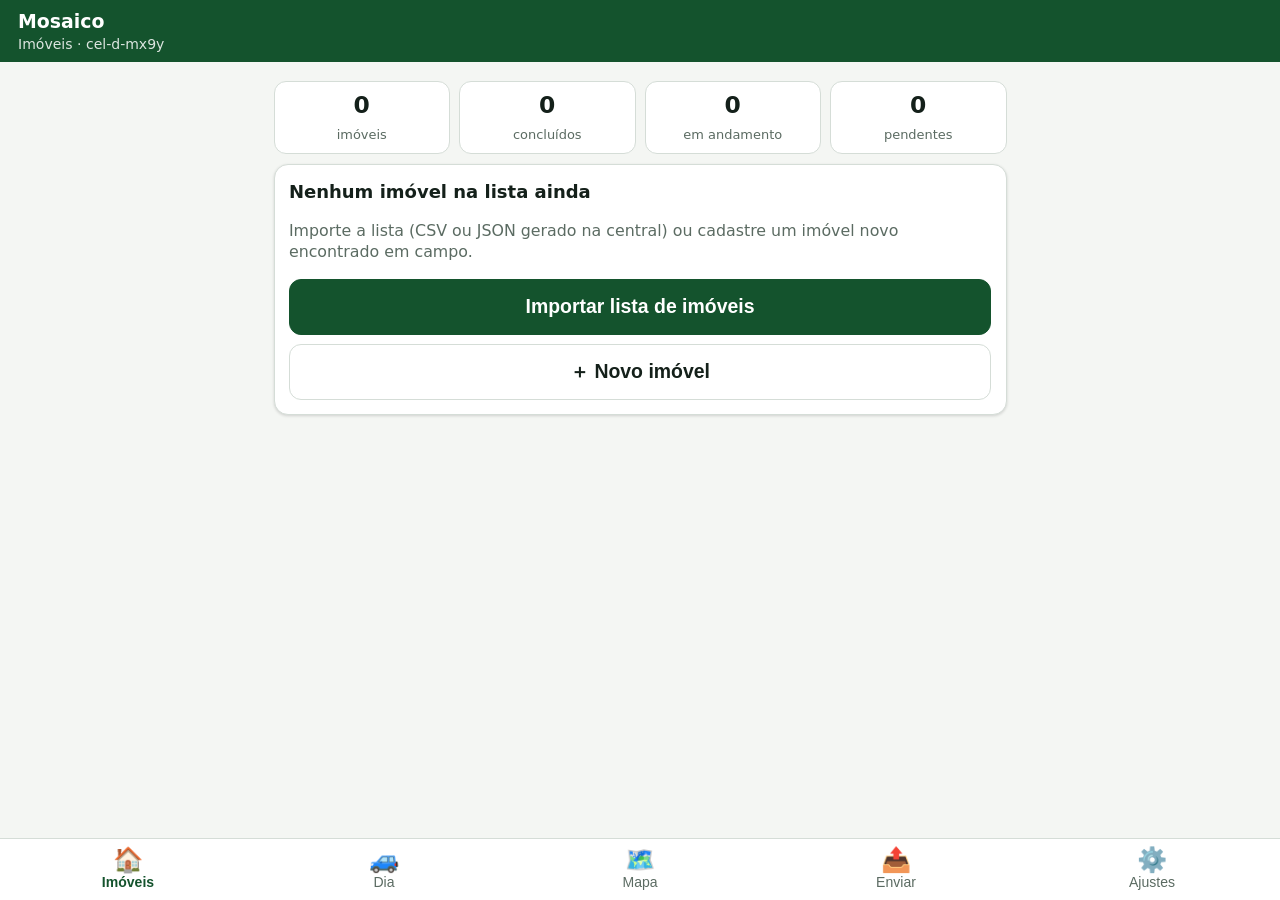
<file: index.html>
<!doctype html>
<html lang="pt-BR">
<head>
<meta charset="utf-8">
<meta name="viewport" content="width=device-width,initial-scale=1">
<title>Mosaico</title>
<meta http-equiv="refresh" content="0; url=app/">
<link rel="canonical" href="app/">
</head>
<body>
<p>Abrindo o Mosaico… <a href="app/">toque aqui se não abrir</a></p>
<script>location.replace("app/");</script>
</body>
</html>
</file>
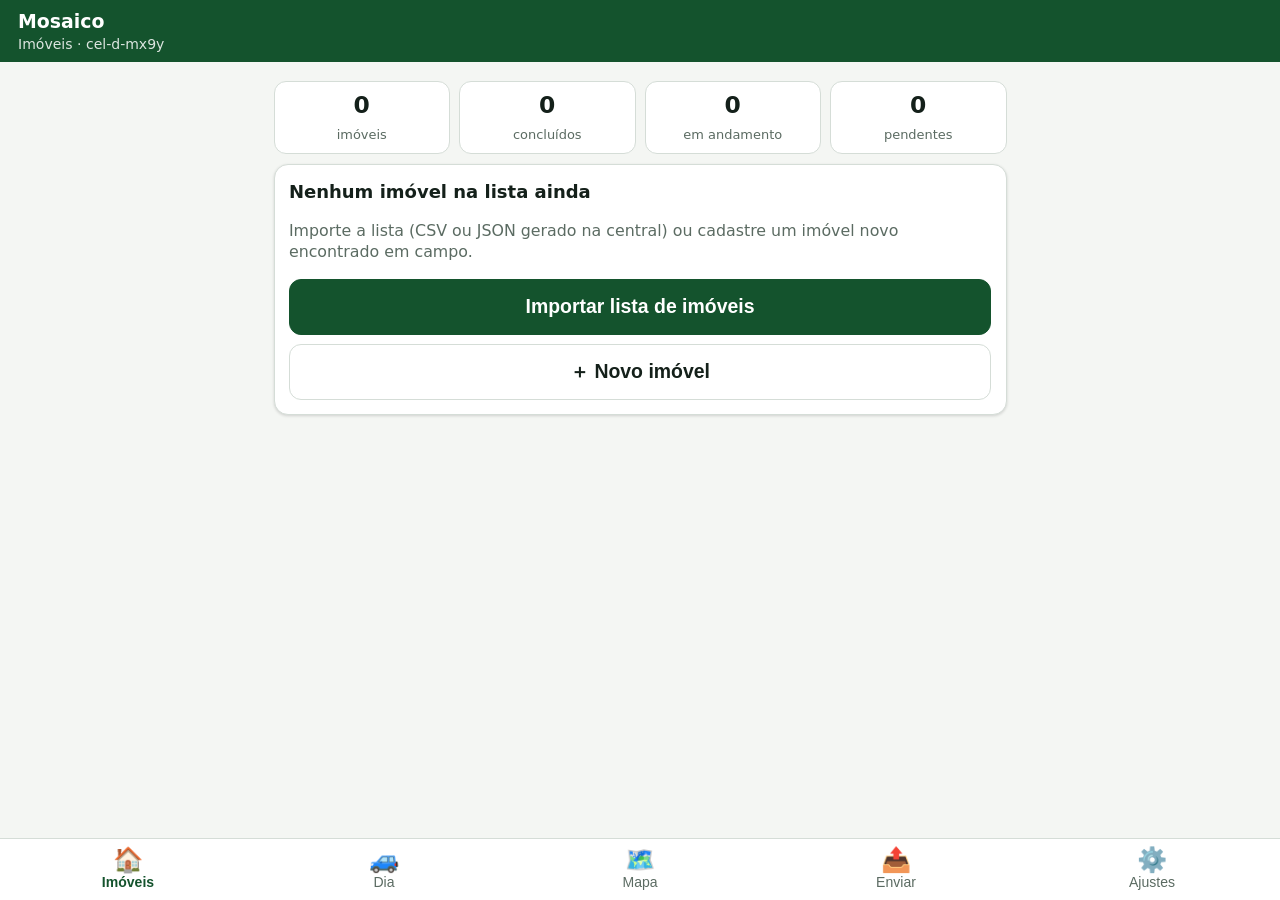
<file: app/index.html>
<!doctype html>
<html lang="pt-BR">
<head>
<meta charset="utf-8">
<meta name="viewport" content="width=device-width, initial-scale=1, viewport-fit=cover">
<meta name="theme-color" content="#14532d">
<meta http-equiv="Content-Security-Policy" content="default-src 'self'; script-src 'self'; style-src 'self' 'unsafe-inline'; img-src 'self' blob: data:; connect-src 'self'; worker-src 'self'; manifest-src 'self'; object-src 'none'; base-uri 'self'; form-action 'none'">
<meta name="apple-mobile-web-app-capable" content="yes">
<meta name="mobile-web-app-capable" content="yes">
<meta name="apple-mobile-web-app-title" content="Mosaico">
<link rel="manifest" href="manifest.json">
<link rel="icon" href="icons/icon-192.png">
<link rel="apple-touch-icon" href="icons/icon-192.png">
<link rel="stylesheet" href="vendor/leaflet.css">
<link rel="stylesheet" href="css/app.css">
<title>Mosaico · coletor de campo</title>
</head>
<body>
<div id="app"><p class="boot">Carregando…</p></div>
<div id="toast" class="toast" role="status" aria-live="polite"></div>
<script src="vendor/leaflet.js"></script>
<script src="data/parques.js"></script>
<script src="js/schema.js"></script>
<script src="js/core.js"></script>
<script src="js/validar.js"></script>
<script src="js/csv.js"></script>
<script src="js/db.js"></script>
<script src="js/ui.js"></script>
<script src="js/gps.js"></script>
<script src="js/photo.js"></script>
<script src="js/pacote.js"></script>
<script src="js/form.js"></script>
<script src="js/app.js"></script>
<script src="js/visita.js"></script>
<script src="js/dia.js"></script>
<script src="js/mapa.js"></script>
</body>
</html>
</file>
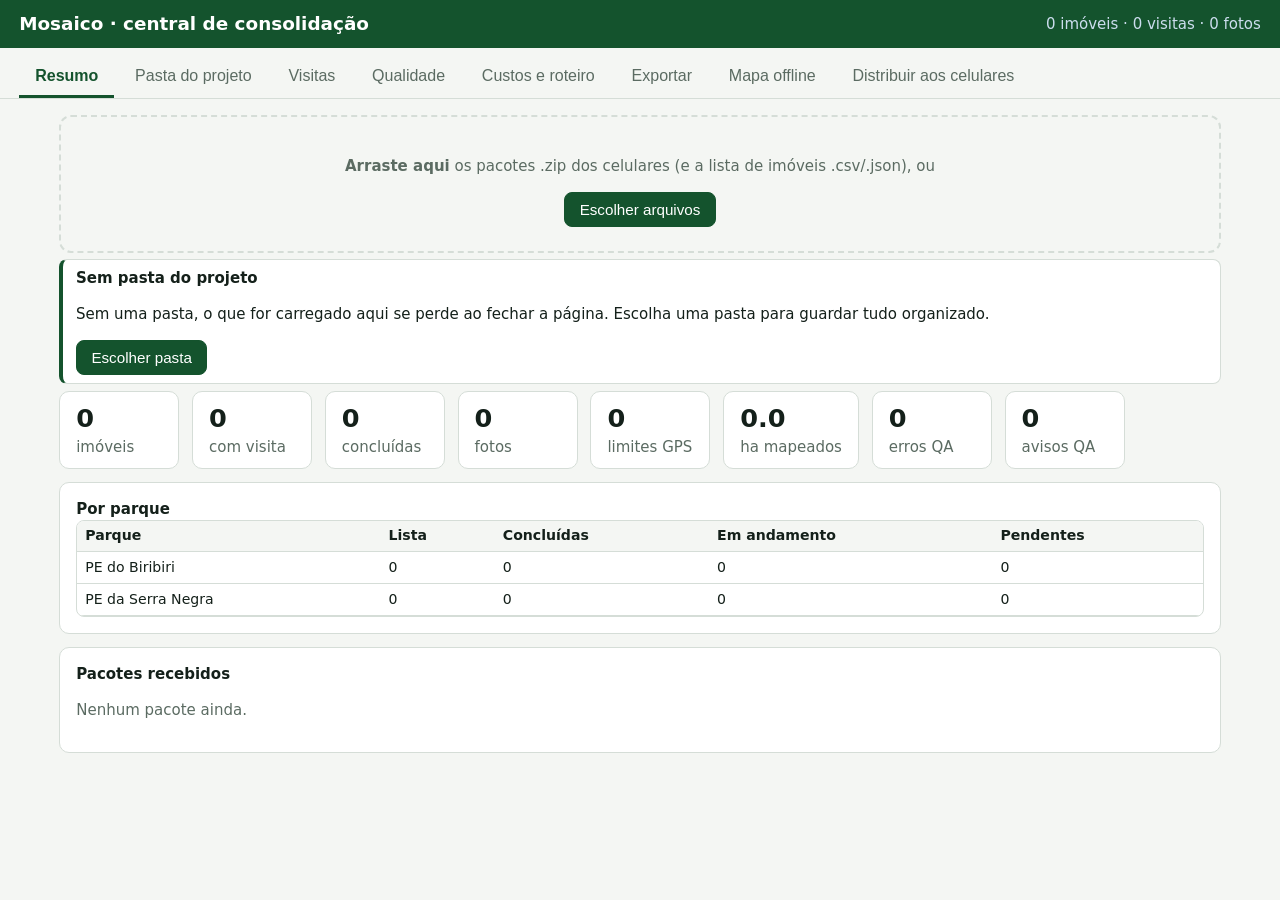
<file: central/central.html>
<!doctype html>
<html lang="pt-BR"><head><meta charset="utf-8"><meta name="viewport" content="width=device-width, initial-scale=1">
<title>Mosaico · central</title>
<style>
:root{--bg:#f4f6f3;--card:#fff;--ink:#14201a;--dim:#5b6b62;--line:#d5ddd7;--pri:#14532d;--bad:#b91c1c;--warn:#b45309;--ok:#15803d}
@media (prefers-color-scheme:dark){:root{--bg:#0f1512;--card:#1a231e;--ink:#eaf1ec;--dim:#9fb2a6;--line:#2f3d35;--pri:#4ade80;--bad:#f87171;--warn:#fbbf24;--ok:#4ade80}}
*{box-sizing:border-box}body{margin:0;background:var(--bg);color:var(--ink);font:15px/1.4 system-ui,"Segoe UI",sans-serif}
header{background:#14532d;color:#fff;padding:.7rem 1.2rem;display:flex;align-items:center;gap:1rem}header h1{margin:0;font-size:1.15rem;flex:1}
nav{display:flex;gap:.3rem;padding:.6rem 1.2rem 0;border-bottom:1px solid var(--line);flex-wrap:wrap}
nav button{border:0;background:none;color:var(--dim);padding:.6rem 1rem;font-size:1rem;border-bottom:3px solid transparent;cursor:pointer}nav button.on{color:var(--pri);border-color:var(--pri);font-weight:700}
main{padding:1rem 1.2rem 3rem;max-width:1200px;margin:0 auto}
.card{background:var(--card);border:1px solid var(--line);border-radius:10px;padding:1rem;margin:.8rem 0}
.drop{border:2px dashed var(--line);border-radius:12px;padding:1.5rem;text-align:center;color:var(--dim)}.drop.over{border-color:var(--pri);background:var(--card)}
button.b{background:var(--card);color:var(--ink);border:1.5px solid var(--line);border-radius:8px;padding:.5rem .9rem;font-size:.95rem;cursor:pointer}button.b.p{background:var(--pri);color:#fff;border-color:var(--pri)}
.k{display:flex;gap:.8rem;flex-wrap:wrap}.k div{background:var(--card);border:1px solid var(--line);border-radius:10px;padding:.6rem 1rem;min-width:120px}.k b{display:block;font-size:1.6rem}
table{border-collapse:collapse;width:100%;font-size:.88rem}th,td{border-bottom:1px solid var(--line);padding:.35rem .5rem;text-align:left;vertical-align:top}th{position:sticky;top:0;background:var(--bg)}
.ERRO{color:var(--bad);font-weight:700}.AVISO{color:var(--warn);font-weight:700}.dim{color:var(--dim)}
.tw{max-height:60vh;overflow:auto;border:1px solid var(--line);border-radius:8px}
label.ck{display:block;margin:.3rem 0}input[type=text],select{padding:.4rem;border:1px solid var(--line);border-radius:6px;background:var(--card);color:var(--ink)}
.msg{padding:.5rem .8rem;border-radius:8px;background:var(--card);border-left:4px solid var(--pri);margin:.4rem 0}
</style></head><body>
<header><h1>Mosaico · central de consolidação</h1><span id="hdr" class="dim" style="color:#cde"></span></header>
<nav id="nav"></nav><main id="main"></main>
<script src="vendor/xlsx.full.min.js"></script><script src="vendor/jspdf.umd.min.js"></script>
<script src="lib/schema.js"></script><script src="lib/core.js"></script><script src="lib/validar.js"></script><script src="lib/csv.js"></script><script src="lib/pacote.js"></script><script src="lib/tiles.js"></script><script src="lib/parques_full.js"></script><script src="vendor/geotiff.min.js"></script><script src="geotiff_tiles.js"></script><script src="mapa_offline.js"></script><script src="export.js"></script><script src="pasta.js"></script><script src="central.js"></script>
</body></html>
</file>
<file: app/vendor/leaflet.css>
/* required styles */

.leaflet-pane,
.leaflet-tile,
.leaflet-marker-icon,
.leaflet-marker-shadow,
.leaflet-tile-container,
.leaflet-pane > svg,
.leaflet-pane > canvas,
.leaflet-zoom-box,
.leaflet-image-layer,
.leaflet-layer {
	position: absolute;
	left: 0;
	top: 0;
	}
.leaflet-container {
	overflow: hidden;
	}
.leaflet-tile,
.leaflet-marker-icon,
.leaflet-marker-shadow {
	-webkit-user-select: none;
	   -moz-user-select: none;
	        user-select: none;
	  -webkit-user-drag: none;
	}
/* Prevents IE11 from highlighting tiles in blue */
.leaflet-tile::selection {
	background: transparent;
}
/* Safari renders non-retina tile on retina better with this, but Chrome is worse */
.leaflet-safari .leaflet-tile {
	image-rendering: -webkit-optimize-contrast;
	}
/* hack that prevents hw layers "stretching" when loading new tiles */
.leaflet-safari .leaflet-tile-container {
	width: 1600px;
	height: 1600px;
	-webkit-transform-origin: 0 0;
	}
.leaflet-marker-icon,
.leaflet-marker-shadow {
	display: block;
	}
/* .leaflet-container svg: reset svg max-width decleration shipped in Joomla! (joomla.org) 3.x */
/* .leaflet-container img: map is broken in FF if you have max-width: 100% on tiles */
.leaflet-container .leaflet-overlay-pane svg {
	max-width: none !important;
	max-height: none !important;
	}
.leaflet-container .leaflet-marker-pane img,
.leaflet-container .leaflet-shadow-pane img,
.leaflet-container .leaflet-tile-pane img,
.leaflet-container img.leaflet-image-layer,
.leaflet-container .leaflet-tile {
	max-width: none !important;
	max-height: none !important;
	width: auto;
	padding: 0;
	}

.leaflet-container img.leaflet-tile {
	/* See: https://bugs.chromium.org/p/chromium/issues/detail?id=600120 */
	mix-blend-mode: plus-lighter;
}

.leaflet-container.leaflet-touch-zoom {
	-ms-touch-action: pan-x pan-y;
	touch-action: pan-x pan-y;
	}
.leaflet-container.leaflet-touch-drag {
	-ms-touch-action: pinch-zoom;
	/* Fallback for FF which doesn't support pinch-zoom */
	touch-action: none;
	touch-action: pinch-zoom;
}
.leaflet-container.leaflet-touch-drag.leaflet-touch-zoom {
	-ms-touch-action: none;
	touch-action: none;
}
.leaflet-container {
	-webkit-tap-highlight-color: transparent;
}
.leaflet-container a {
	-webkit-tap-highlight-color: rgba(51, 181, 229, 0.4);
}
.leaflet-tile {
	filter: inherit;
	visibility: hidden;
	}
.leaflet-tile-loaded {
	visibility: inherit;
	}
.leaflet-zoom-box {
	width: 0;
	height: 0;
	-moz-box-sizing: border-box;
	     box-sizing: border-box;
	z-index: 800;
	}
/* workaround for https://bugzilla.mozilla.org/show_bug.cgi?id=888319 */
.leaflet-overlay-pane svg {
	-moz-user-select: none;
	}

.leaflet-pane         { z-index: 400; }

.leaflet-tile-pane    { z-index: 200; }
.leaflet-overlay-pane { z-index: 400; }
.leaflet-shadow-pane  { z-index: 500; }
.leaflet-marker-pane  { z-index: 600; }
.leaflet-tooltip-pane   { z-index: 650; }
.leaflet-popup-pane   { z-index: 700; }

.leaflet-map-pane canvas { z-index: 100; }
.leaflet-map-pane svg    { z-index: 200; }

.leaflet-vml-shape {
	width: 1px;
	height: 1px;
	}
.lvml {
	behavior: url(#default#VML);
	display: inline-block;
	position: absolute;
	}


/* control positioning */

.leaflet-control {
	position: relative;
	z-index: 800;
	pointer-events: visiblePainted; /* IE 9-10 doesn't have auto */
	pointer-events: auto;
	}
.leaflet-top,
.leaflet-bottom {
	position: absolute;
	z-index: 1000;
	pointer-events: none;
	}
.leaflet-top {
	top: 0;
	}
.leaflet-right {
	right: 0;
	}
.leaflet-bottom {
	bottom: 0;
	}
.leaflet-left {
	left: 0;
	}
.leaflet-control {
	float: left;
	clear: both;
	}
.leaflet-right .leaflet-control {
	float: right;
	}
.leaflet-top .leaflet-control {
	margin-top: 10px;
	}
.leaflet-bottom .leaflet-control {
	margin-bottom: 10px;
	}
.leaflet-left .leaflet-control {
	margin-left: 10px;
	}
.leaflet-right .leaflet-control {
	margin-right: 10px;
	}


/* zoom and fade animations */

.leaflet-fade-anim .leaflet-popup {
	opacity: 0;
	-webkit-transition: opacity 0.2s linear;
	   -moz-transition: opacity 0.2s linear;
	        transition: opacity 0.2s linear;
	}
.leaflet-fade-anim .leaflet-map-pane .leaflet-popup {
	opacity: 1;
	}
.leaflet-zoom-animated {
	-webkit-transform-origin: 0 0;
	    -ms-transform-origin: 0 0;
	        transform-origin: 0 0;
	}
svg.leaflet-zoom-animated {
	will-change: transform;
}

.leaflet-zoom-anim .leaflet-zoom-animated {
	-webkit-transition: -webkit-transform 0.25s cubic-bezier(0,0,0.25,1);
	   -moz-transition:    -moz-transform 0.25s cubic-bezier(0,0,0.25,1);
	        transition:         transform 0.25s cubic-bezier(0,0,0.25,1);
	}
.leaflet-zoom-anim .leaflet-tile,
.leaflet-pan-anim .leaflet-tile {
	-webkit-transition: none;
	   -moz-transition: none;
	        transition: none;
	}

.leaflet-zoom-anim .leaflet-zoom-hide {
	visibility: hidden;
	}


/* cursors */

.leaflet-interactive {
	cursor: pointer;
	}
.leaflet-grab {
	cursor: -webkit-grab;
	cursor:    -moz-grab;
	cursor:         grab;
	}
.leaflet-crosshair,
.leaflet-crosshair .leaflet-interactive {
	cursor: crosshair;
	}
.leaflet-popup-pane,
.leaflet-control {
	cursor: auto;
	}
.leaflet-dragging .leaflet-grab,
.leaflet-dragging .leaflet-grab .leaflet-interactive,
.leaflet-dragging .leaflet-marker-draggable {
	cursor: move;
	cursor: -webkit-grabbing;
	cursor:    -moz-grabbing;
	cursor:         grabbing;
	}

/* marker & overlays interactivity */
.leaflet-marker-icon,
.leaflet-marker-shadow,
.leaflet-image-layer,
.leaflet-pane > svg path,
.leaflet-tile-container {
	pointer-events: none;
	}

.leaflet-marker-icon.leaflet-interactive,
.leaflet-image-layer.leaflet-interactive,
.leaflet-pane > svg path.leaflet-interactive,
svg.leaflet-image-layer.leaflet-interactive path {
	pointer-events: visiblePainted; /* IE 9-10 doesn't have auto */
	pointer-events: auto;
	}

/* visual tweaks */

.leaflet-container {
	background: #ddd;
	outline-offset: 1px;
	}
.leaflet-container a {
	color: #0078A8;
	}
.leaflet-zoom-box {
	border: 2px dotted #38f;
	background: rgba(255,255,255,0.5);
	}


/* general typography */
.leaflet-container {
	font-family: "Helvetica Neue", Arial, Helvetica, sans-serif;
	font-size: 12px;
	font-size: 0.75rem;
	line-height: 1.5;
	}


/* general toolbar styles */

.leaflet-bar {
	box-shadow: 0 1px 5px rgba(0,0,0,0.65);
	border-radius: 4px;
	}
.leaflet-bar a {
	background-color: #fff;
	border-bottom: 1px solid #ccc;
	width: 26px;
	height: 26px;
	line-height: 26px;
	display: block;
	text-align: center;
	text-decoration: none;
	color: black;
	}
.leaflet-bar a,
.leaflet-control-layers-toggle {
	background-position: 50% 50%;
	background-repeat: no-repeat;
	display: block;
	}
.leaflet-bar a:hover,
.leaflet-bar a:focus {
	background-color: #f4f4f4;
	}
.leaflet-bar a:first-child {
	border-top-left-radius: 4px;
	border-top-right-radius: 4px;
	}
.leaflet-bar a:last-child {
	border-bottom-left-radius: 4px;
	border-bottom-right-radius: 4px;
	border-bottom: none;
	}
.leaflet-bar a.leaflet-disabled {
	cursor: default;
	background-color: #f4f4f4;
	color: #bbb;
	}

.leaflet-touch .leaflet-bar a {
	width: 30px;
	height: 30px;
	line-height: 30px;
	}
.leaflet-touch .leaflet-bar a:first-child {
	border-top-left-radius: 2px;
	border-top-right-radius: 2px;
	}
.leaflet-touch .leaflet-bar a:last-child {
	border-bottom-left-radius: 2px;
	border-bottom-right-radius: 2px;
	}

/* zoom control */

.leaflet-control-zoom-in,
.leaflet-control-zoom-out {
	font: bold 18px 'Lucida Console', Monaco, monospace;
	text-indent: 1px;
	}

.leaflet-touch .leaflet-control-zoom-in, .leaflet-touch .leaflet-control-zoom-out  {
	font-size: 22px;
	}


/* layers control */

.leaflet-control-layers {
	box-shadow: 0 1px 5px rgba(0,0,0,0.4);
	background: #fff;
	border-radius: 5px;
	}
.leaflet-control-layers-toggle {
	background-image: url(images/layers.png);
	width: 36px;
	height: 36px;
	}
.leaflet-retina .leaflet-control-layers-toggle {
	background-image: url(images/layers-2x.png);
	background-size: 26px 26px;
	}
.leaflet-touch .leaflet-control-layers-toggle {
	width: 44px;
	height: 44px;
	}
.leaflet-control-layers .leaflet-control-layers-list,
.leaflet-control-layers-expanded .leaflet-control-layers-toggle {
	display: none;
	}
.leaflet-control-layers-expanded .leaflet-control-layers-list {
	display: block;
	position: relative;
	}
.leaflet-control-layers-expanded {
	padding: 6px 10px 6px 6px;
	color: #333;
	background: #fff;
	}
.leaflet-control-layers-scrollbar {
	overflow-y: scroll;
	overflow-x: hidden;
	padding-right: 5px;
	}
.leaflet-control-layers-selector {
	margin-top: 2px;
	position: relative;
	top: 1px;
	}
.leaflet-control-layers label {
	display: block;
	font-size: 13px;
	font-size: 1.08333em;
	}
.leaflet-control-layers-separator {
	height: 0;
	border-top: 1px solid #ddd;
	margin: 5px -10px 5px -6px;
	}

/* Default icon URLs */
.leaflet-default-icon-path { /* used only in path-guessing heuristic, see L.Icon.Default */
	background-image: url(images/marker-icon.png);
	}


/* attribution and scale controls */

.leaflet-container .leaflet-control-attribution {
	background: #fff;
	background: rgba(255, 255, 255, 0.8);
	margin: 0;
	}
.leaflet-control-attribution,
.leaflet-control-scale-line {
	padding: 0 5px;
	color: #333;
	line-height: 1.4;
	}
.leaflet-control-attribution a {
	text-decoration: none;
	}
.leaflet-control-attribution a:hover,
.leaflet-control-attribution a:focus {
	text-decoration: underline;
	}
.leaflet-attribution-flag {
	display: inline !important;
	vertical-align: baseline !important;
	width: 1em;
	height: 0.6669em;
	}
.leaflet-left .leaflet-control-scale {
	margin-left: 5px;
	}
.leaflet-bottom .leaflet-control-scale {
	margin-bottom: 5px;
	}
.leaflet-control-scale-line {
	border: 2px solid #777;
	border-top: none;
	line-height: 1.1;
	padding: 2px 5px 1px;
	white-space: nowrap;
	-moz-box-sizing: border-box;
	     box-sizing: border-box;
	background: rgba(255, 255, 255, 0.8);
	text-shadow: 1px 1px #fff;
	}
.leaflet-control-scale-line:not(:first-child) {
	border-top: 2px solid #777;
	border-bottom: none;
	margin-top: -2px;
	}
.leaflet-control-scale-line:not(:first-child):not(:last-child) {
	border-bottom: 2px solid #777;
	}

.leaflet-touch .leaflet-control-attribution,
.leaflet-touch .leaflet-control-layers,
.leaflet-touch .leaflet-bar {
	box-shadow: none;
	}
.leaflet-touch .leaflet-control-layers,
.leaflet-touch .leaflet-bar {
	border: 2px solid rgba(0,0,0,0.2);
	background-clip: padding-box;
	}


/* popup */

.leaflet-popup {
	position: absolute;
	text-align: center;
	margin-bottom: 20px;
	}
.leaflet-popup-content-wrapper {
	padding: 1px;
	text-align: left;
	border-radius: 12px;
	}
.leaflet-popup-content {
	margin: 13px 24px 13px 20px;
	line-height: 1.3;
	font-size: 13px;
	font-size: 1.08333em;
	min-height: 1px;
	}
.leaflet-popup-content p {
	margin: 17px 0;
	margin: 1.3em 0;
	}
.leaflet-popup-tip-container {
	width: 40px;
	height: 20px;
	position: absolute;
	left: 50%;
	margin-top: -1px;
	margin-left: -20px;
	overflow: hidden;
	pointer-events: none;
	}
.leaflet-popup-tip {
	width: 17px;
	height: 17px;
	padding: 1px;

	margin: -10px auto 0;
	pointer-events: auto;

	-webkit-transform: rotate(45deg);
	   -moz-transform: rotate(45deg);
	    -ms-transform: rotate(45deg);
	        transform: rotate(45deg);
	}
.leaflet-popup-content-wrapper,
.leaflet-popup-tip {
	background: white;
	color: #333;
	box-shadow: 0 3px 14px rgba(0,0,0,0.4);
	}
.leaflet-container a.leaflet-popup-close-button {
	position: absolute;
	top: 0;
	right: 0;
	border: none;
	text-align: center;
	width: 24px;
	height: 24px;
	font: 16px/24px Tahoma, Verdana, sans-serif;
	color: #757575;
	text-decoration: none;
	background: transparent;
	}
.leaflet-container a.leaflet-popup-close-button:hover,
.leaflet-container a.leaflet-popup-close-button:focus {
	color: #585858;
	}
.leaflet-popup-scrolled {
	overflow: auto;
	}

.leaflet-oldie .leaflet-popup-content-wrapper {
	-ms-zoom: 1;
	}
.leaflet-oldie .leaflet-popup-tip {
	width: 24px;
	margin: 0 auto;

	-ms-filter: "progid:DXImageTransform.Microsoft.Matrix(M11=0.70710678, M12=0.70710678, M21=-0.70710678, M22=0.70710678)";
	filter: progid:DXImageTransform.Microsoft.Matrix(M11=0.70710678, M12=0.70710678, M21=-0.70710678, M22=0.70710678);
	}

.leaflet-oldie .leaflet-control-zoom,
.leaflet-oldie .leaflet-control-layers,
.leaflet-oldie .leaflet-popup-content-wrapper,
.leaflet-oldie .leaflet-popup-tip {
	border: 1px solid #999;
	}


/* div icon */

.leaflet-div-icon {
	background: #fff;
	border: 1px solid #666;
	}


/* Tooltip */
/* Base styles for the element that has a tooltip */
.leaflet-tooltip {
	position: absolute;
	padding: 6px;
	background-color: #fff;
	border: 1px solid #fff;
	border-radius: 3px;
	color: #222;
	white-space: nowrap;
	-webkit-user-select: none;
	-moz-user-select: none;
	-ms-user-select: none;
	user-select: none;
	pointer-events: none;
	box-shadow: 0 1px 3px rgba(0,0,0,0.4);
	}
.leaflet-tooltip.leaflet-interactive {
	cursor: pointer;
	pointer-events: auto;
	}
.leaflet-tooltip-top:before,
.leaflet-tooltip-bottom:before,
.leaflet-tooltip-left:before,
.leaflet-tooltip-right:before {
	position: absolute;
	pointer-events: none;
	border: 6px solid transparent;
	background: transparent;
	content: "";
	}

/* Directions */

.leaflet-tooltip-bottom {
	margin-top: 6px;
}
.leaflet-tooltip-top {
	margin-top: -6px;
}
.leaflet-tooltip-bottom:before,
.leaflet-tooltip-top:before {
	left: 50%;
	margin-left: -6px;
	}
.leaflet-tooltip-top:before {
	bottom: 0;
	margin-bottom: -12px;
	border-top-color: #fff;
	}
.leaflet-tooltip-bottom:before {
	top: 0;
	margin-top: -12px;
	margin-left: -6px;
	border-bottom-color: #fff;
	}
.leaflet-tooltip-left {
	margin-left: -6px;
}
.leaflet-tooltip-right {
	margin-left: 6px;
}
.leaflet-tooltip-left:before,
.leaflet-tooltip-right:before {
	top: 50%;
	margin-top: -6px;
	}
.leaflet-tooltip-left:before {
	right: 0;
	margin-right: -12px;
	border-left-color: #fff;
	}
.leaflet-tooltip-right:before {
	left: 0;
	margin-left: -12px;
	border-right-color: #fff;
	}

/* Printing */

@media print {
	/* Prevent printers from removing background-images of controls. */
	.leaflet-control {
		-webkit-print-color-adjust: exact;
		print-color-adjust: exact;
		}
	}
</file>
<file: app/css/app.css>
:root{--bg:#f4f6f3;--card:#fff;--ink:#14201a;--dim:#5b6b62;--line:#d5ddd7;--pri:#14532d;--pri-ink:#fff;--acc:#b45309;--bad:#b91c1c;--ok:#15803d;--warn:#b45309;--chip:#e8eee9;--shadow:0 1px 3px rgba(0,0,0,.15)}
@media (prefers-color-scheme:dark){:root{--bg:#0f1512;--card:#1a231e;--ink:#eaf1ec;--dim:#9fb2a6;--line:#2f3d35;--pri:#4ade80;--pri-ink:#052e16;--acc:#fbbf24;--bad:#f87171;--ok:#4ade80;--warn:#fbbf24;--chip:#25322b;--shadow:none;--top:#166534}}
*{box-sizing:border-box;-webkit-tap-highlight-color:transparent}
html{font-size:17px}
body{margin:0;background:var(--bg);color:var(--ink);font-family:system-ui,-apple-system,"Segoe UI",Roboto,sans-serif;line-height:1.35;overscroll-behavior-y:none}
body.noscroll{overflow:hidden}
.boot{padding:2rem;text-align:center;color:var(--dim)}
.shell{display:flex;flex-direction:column;min-height:100dvh}
.top{position:sticky;top:0;z-index:5;background:var(--top,var(--pri));color:#fff;padding:calc(env(safe-area-inset-top) + .5rem) 1rem .5rem;display:flex;align-items:center;gap:.6rem;min-height:3.2rem}
.top h1{font-size:1.05rem;margin:0;flex:1;white-space:nowrap;overflow:hidden;text-overflow:ellipsis}
.top .sub{font-size:.78rem;opacity:.85;display:block;font-weight:400}
.top button{background:transparent;border:0;color:inherit;font-size:1.6rem;min-width:44px;min-height:44px;line-height:1}
main{flex:1;padding:.75rem .75rem 7rem;max-width:760px;width:100%;margin:0 auto}
nav.tabs{position:fixed;bottom:0;left:0;right:0;z-index:6;display:flex;background:var(--card);border-top:1px solid var(--line);padding-bottom:env(safe-area-inset-bottom)}
nav.tabs button{flex:1;border:0;background:none;color:var(--dim);min-height:3.4rem;font-size:.78rem;display:flex;flex-direction:column;align-items:center;justify-content:center;gap:.1rem}
nav.tabs button .i{font-size:1.35rem;line-height:1}
nav.tabs button.on{color:var(--pri);font-weight:700}
.btn{min-height:48px;padding:.55rem 1rem;border-radius:12px;border:1.5px solid var(--line);background:var(--card);color:var(--ink);font-size:1rem;font-weight:600}
.btn.primary{background:var(--pri);color:var(--pri-ink);border-color:var(--pri)}
.btn.danger{background:var(--bad);color:#fff;border-color:var(--bad)}
.btn.big{width:100%;min-height:56px;font-size:1.08rem}
.btn:disabled{opacity:.45}
.btn:active{transform:scale(.98)}
.row{display:flex;gap:.5rem;flex-wrap:wrap;margin-top:.5rem}.row>*{flex:1 1 auto}
.card{background:var(--card);border:1px solid var(--line);border-radius:14px;padding:.8rem;margin:.5rem 0;box-shadow:var(--shadow)}
.card.item{display:flex;gap:.6rem;align-items:center}.grow{flex:1;min-width:0}
.dim{color:var(--dim);font-size:.88rem}
input[type=text],input[type=number],input[type=date],input[type=search],input[type=time],select,textarea{width:100%;min-height:50px;padding:.6rem .75rem;font-size:1.05rem;border:1.5px solid var(--line);border-radius:12px;background:var(--card);color:var(--ink);font-family:inherit}
textarea{min-height:5.5rem;resize:vertical}
input:focus,select:focus,textarea:focus,button:focus-visible{outline:3px solid var(--acc);outline-offset:1px}
.field{margin:1rem 0;padding-bottom:.1rem}
.field .lab{display:block;font-weight:700;margin-bottom:.35rem}
.lab .req{color:var(--bad)}.lab .un{color:var(--dim);font-weight:400}
.field.bad input,.field.bad textarea,.field.bad select{border-color:var(--bad)}
.field.warn input,.field.warn select{border-color:var(--warn)}
.msg{font-size:.85rem;color:var(--bad);margin-top:.25rem}.field.warn .msg{color:var(--warn)}.msg:empty{display:none}
.chips{display:flex;flex-wrap:wrap;gap:.45rem}
.chip{min-height:48px;padding:.45rem .9rem;border-radius:999px;border:1.5px solid var(--line);background:var(--chip);color:var(--ink);font-size:1rem}
.chip.on{background:var(--pri);color:var(--pri-ink);border-color:var(--pri);font-weight:700}
.chip.on::before{content:"✓ "}
.nd{margin-top:.4rem;background:none;border:0;color:var(--dim);text-decoration:underline;min-height:40px;font-size:.88rem}.nd.on{color:var(--acc);font-weight:700}
.gpsval{font-family:ui-monospace,Menlo,monospace;font-size:.95rem;padding:.6rem;background:var(--chip);border-radius:10px}.gpsval.warn{outline:2px solid var(--warn)}
.gps-live{margin:.5rem 0;font-weight:600}.gps-live.err{color:var(--bad)}
.bar{height:8px;background:var(--chip);border-radius:6px;overflow:hidden;margin:.5rem 0}.bar i{display:block;height:100%;width:0;background:var(--pri);transition:width .4s}
.tres{font-weight:700;font-size:1.05rem;margin:.2rem 0}
.steps{display:flex;gap:.4rem;overflow-x:auto;padding:.25rem .1rem .6rem;scrollbar-width:none;position:sticky;top:3.2rem;z-index:4;background:var(--bg)}
.steps::-webkit-scrollbar{display:none}
.step{flex:0 0 auto;min-width:46px;min-height:46px;border-radius:12px;border:1.5px solid var(--line);background:var(--card);color:var(--ink);font-weight:700;position:relative}
.step.cur{background:var(--pri);color:var(--pri-ink);border-color:var(--pri)}
.step::after{content:"";position:absolute;right:5px;top:5px;width:9px;height:9px;border-radius:50%;background:transparent}
.step.ok::after{background:var(--ok)}.step.parcial::after{background:var(--acc)}.step.bloqueado{opacity:.4}
.bloco-h h2{margin:.2rem 0;font-size:1.25rem}.bloco-h p{margin:.1rem 0 .4rem;color:var(--dim);font-size:.92rem}
.nav2{position:fixed;left:0;right:0;bottom:0;padding-bottom:calc(.5rem + env(safe-area-inset-bottom))!important;z-index:6;background:var(--bg);border-top:1px solid var(--line);padding:.5rem .75rem;display:flex;gap:.5rem}
.nav2 .btn{flex:1}
.fab{position:fixed;right:.9rem;bottom:calc(5.6rem + env(safe-area-inset-bottom));z-index:7;width:62px;height:62px;border-radius:50%;border:0;background:var(--acc);color:#fff;font-size:1.7rem;box-shadow:0 3px 10px rgba(0,0,0,.35)}
.fab.list{bottom:calc(4.6rem + env(safe-area-inset-bottom))}
.fab .n{position:absolute;top:-4px;right:-4px;background:var(--pri);color:var(--pri-ink);font-size:.72rem;border-radius:999px;min-width:22px;padding:2px 5px}
.row-im{display:flex;gap:.6rem;align-items:center;width:100%;text-align:left;background:var(--card);border:1px solid var(--line);border-radius:14px;padding:.7rem .8rem;margin:.4rem 0;color:var(--ink);min-height:64px}
.row-im .t{font-weight:700}.row-im .s{font-size:.82rem;color:var(--dim);overflow:hidden;text-overflow:ellipsis;white-space:nowrap}
.badge{font-size:.74rem;font-weight:700;padding:.15rem .5rem;border-radius:999px;background:var(--chip);white-space:nowrap}
.badge.central{background:#0e7490;color:#fff}.badge.concluida{background:var(--ok);color:#fff}.badge.rascunho{background:var(--acc);color:#fff}.badge.pendente{background:var(--bad);color:#fff}
.pk{font-size:.7rem;font-weight:800;padding:.1rem .4rem;border-radius:6px;border:1.5px solid var(--pri);color:var(--pri)}
.sheet-back{position:fixed;inset:0;background:rgba(0,0,0,.5);z-index:20;display:flex;align-items:flex-end;justify-content:center}
.sheet{background:var(--bg);width:100%;max-width:760px;max-height:92dvh;border-radius:18px 18px 0 0;display:flex;flex-direction:column}
.sheet-head{display:flex;align-items:center;padding:.5rem .9rem;border-bottom:1px solid var(--line)}.sheet-head h2{flex:1;margin:0;font-size:1.1rem}
.ico{border:0;background:none;color:var(--ink);font-size:1.8rem;min-width:44px;min-height:44px}
.sheet-body{padding:.6rem .9rem;overflow:auto;flex:1}
.sheet-foot{display:flex;gap:.5rem;padding:.6rem .9rem calc(.6rem + env(safe-area-inset-bottom));border-top:1px solid var(--line)}.sheet-foot .btn{flex:1}
.toast{position:fixed;left:50%;bottom:calc(6rem + env(safe-area-inset-bottom));transform:translateX(-50%) translateY(20px);background:#111;color:#fff;padding:.6rem 1rem;border-radius:12px;opacity:0;pointer-events:none;transition:.2s;z-index:40;max-width:90vw;text-align:center}
.toast.show{opacity:.96;transform:translateX(-50%)}
.search{margin:.2rem 0 .5rem}
.filtros{display:flex;gap:.4rem;overflow-x:auto;padding:.1rem 0 .5rem;scrollbar-width:none}.filtros .chip{flex:0 0 auto;min-height:40px;padding:.3rem .8rem;font-size:.92rem}
.stat{display:flex;gap:.5rem;margin:.3rem 0 .6rem}.stat div{flex:1;background:var(--card);border:1px solid var(--line);border-radius:12px;padding:.4rem .5rem;text-align:center}.stat b{display:block;font-size:1.3rem}.stat span{font-size:.72rem;color:var(--dim)}
.banner{background:var(--acc);color:#fff;border-radius:12px;padding:.6rem .8rem;margin:.4rem 0;font-weight:600}
.grid{display:grid;grid-template-columns:repeat(3,1fr);gap:.4rem}.grid .th{position:relative;aspect-ratio:1;border-radius:10px;overflow:hidden;border:1px solid var(--line);padding:0;background:var(--chip)}.grid img{width:100%;height:100%;object-fit:cover}.grid .tag{position:absolute;left:0;right:0;bottom:0;background:rgba(0,0,0,.6);color:#fff;font-size:.68rem;padding:1px 4px}
.consent{background:var(--chip);border-left:5px solid var(--pri);padding:.7rem;border-radius:8px;font-size:.98rem;margin-bottom:.6rem}
.aviso{background:var(--chip);border-radius:10px;padding:.6rem .8rem;margin:.6rem 0;color:var(--dim)}
h3.sec{margin:1.2rem 0 .2rem;font-size:1rem;color:var(--dim);text-transform:uppercase;letter-spacing:.04em}
.err-line{color:var(--bad)}.warn-line{color:var(--warn)}
.vl{padding:.5rem 0;border-bottom:1px solid var(--line);width:100%;text-align:left;background:none;border-left:0;border-right:0;border-top:0;color:var(--ink);font-size:.98rem}
@media (min-width:700px){html{font-size:18px}.grid{grid-template-columns:repeat(4,1fr)}}
@media (prefers-reduced-motion:reduce){*{transition:none!important}}

.vbody{padding-bottom:5rem}
.leaflet-touch .leaflet-bar a{width:44px;height:44px;line-height:44px;font-size:22px}
label.row{min-height:44px}
</file>
